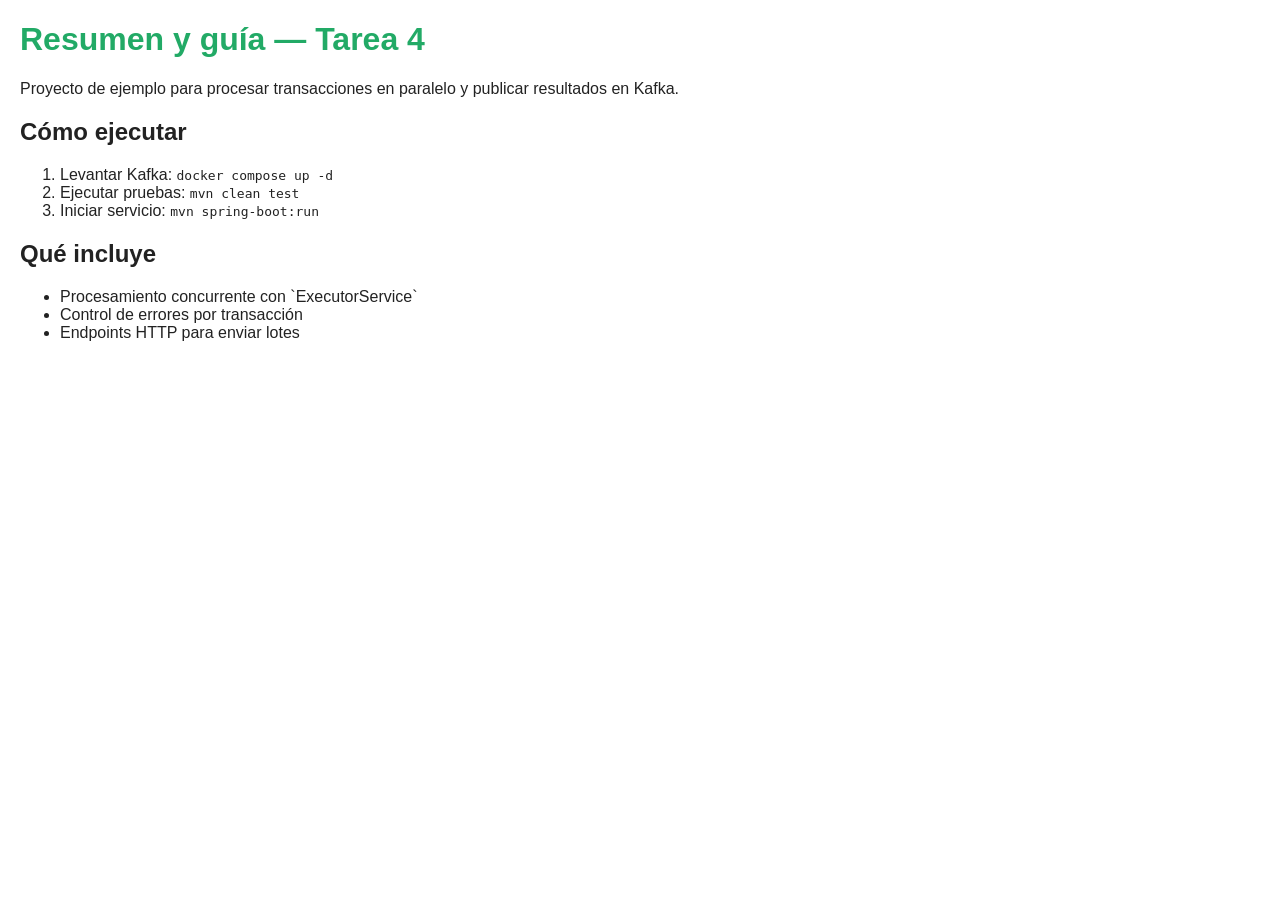
<file: tarea-4-concurrencia-kafka/report-es/index.html>
<!doctype html>
<html lang="es">
<head>
  <meta charset="utf-8">
  <title>Resumen Tarea 4 — Concurrencia y Kafka (ES)</title>
  <style>body{font-family:Arial;margin:20px;color:#222}h1{color:#2a6}table{border-collapse:collapse}th,td{padding:6px;border:1px solid #ddd}</style>
</head>
<body>
  <h1>Resumen y guía — Tarea 4</h1>
  <p>Proyecto de ejemplo para procesar transacciones en paralelo y publicar resultados en Kafka.</p>
  <h2>Cómo ejecutar</h2>
  <ol>
    <li>Levantar Kafka: <code>docker compose up -d</code></li>
    <li>Ejecutar pruebas: <code>mvn clean test</code></li>
    <li>Iniciar servicio: <code>mvn spring-boot:run</code></li>
  </ol>
  <h2>Qué incluye</h2>
  <ul>
    <li>Procesamiento concurrente con `ExecutorService`</li>
    <li>Control de errores por transacción</li>
    <li>Endpoints HTTP para enviar lotes</li>
  </ul>
</body>
</html>
</file>
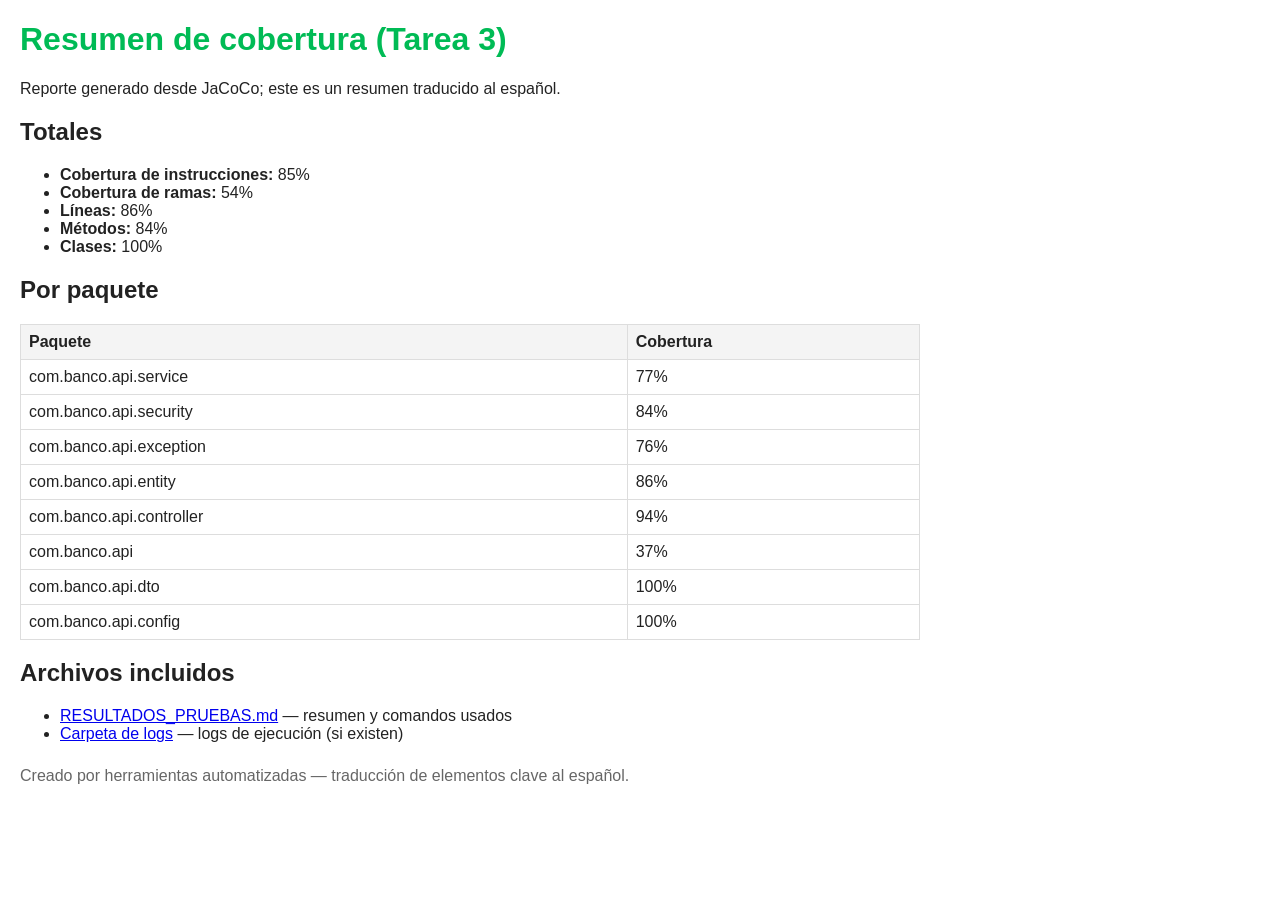
<file: tarea3_PAJ/report-es/index.html>
<!DOCTYPE html>
<html lang="es">
<head>
  <meta charset="utf-8" />
  <meta name="viewport" content="width=device-width,initial-scale=1" />
  <title>Resumen de cobertura - Tarea 3 (es)</title>
  <style>
    body{font-family:Arial,Helvetica,sans-serif;margin:20px;color:#222}
    h1{color:#0b5;}
    table{border-collapse:collapse;width:100%;max-width:900px}
    th,td{padding:8px;border:1px solid #ddd;text-align:left}
    th{background:#f4f4f4}
    .bar{height:14px;background:#e74c3c;display:inline-block;margin-right:4px}
    .bar-green{background:#2ecc71}
  </style>
</head>
<body>
  <h1>Resumen de cobertura (Tarea 3)</h1>
  <p>Reporte generado desde JaCoCo; este es un resumen traducido al español.</p>

  <h2>Totales</h2>
  <ul>
    <li><strong>Cobertura de instrucciones:</strong> 85%</li>
    <li><strong>Cobertura de ramas:</strong> 54%</li>
    <li><strong>Líneas:</strong> 86%</li>
    <li><strong>Métodos:</strong> 84%</li>
    <li><strong>Clases:</strong> 100%</li>
  </ul>

  <h2>Por paquete</h2>
  <table>
    <thead><tr><th>Paquete</th><th>Cobertura</th></tr></thead>
    <tbody>
      <tr><td>com.banco.api.service</td><td>77%</td></tr>
      <tr><td>com.banco.api.security</td><td>84%</td></tr>
      <tr><td>com.banco.api.exception</td><td>76%</td></tr>
      <tr><td>com.banco.api.entity</td><td>86%</td></tr>
      <tr><td>com.banco.api.controller</td><td>94%</td></tr>
      <tr><td>com.banco.api</td><td>37%</td></tr>
      <tr><td>com.banco.api.dto</td><td>100%</td></tr>
      <tr><td>com.banco.api.config</td><td>100%</td></tr>
    </tbody>
  </table>

  <h2>Archivos incluidos</h2>
  <ul>
    <li><a href="../RESULTADOS_PRUEBAS.md">RESULTADOS_PRUEBAS.md</a> — resumen y comandos usados</li>
    <li><a href="../logs/">Carpeta de logs</a> — logs de ejecución (si existen)</li>
  </ul>

  <footer style="margin-top:24px;color:#666">Creado por herramientas automatizadas — traducción de elementos clave al español.</footer>
</body>
</html>
</file>
